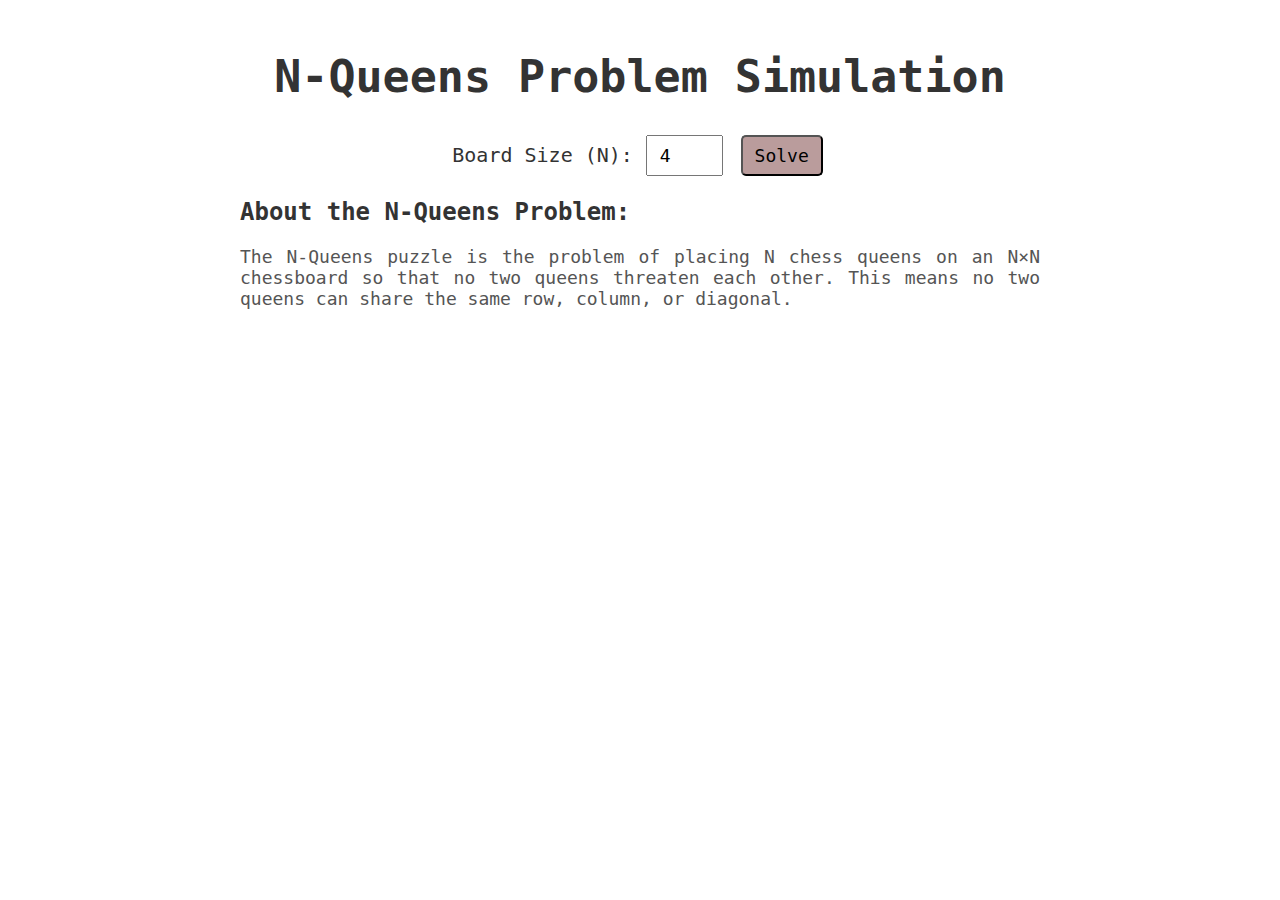
<file: index.html>
<!DOCTYPE html>
<html lang="en">
<head>
  <meta charset="UTF-8">
  <meta name="viewport" content="width=device-width, initial-scale=1.0">
  <link rel="stylesheet" href="styles.css">
  <title>N-Queens Problem Simulation</title>
</head>
<body>
  <div class="header">
    <h1>N-Queens Problem Simulation</h1>
  </div>
  
  <div class="controls">
    <label for="boardSize">Board Size (N):</label>
    <input type="number" id="boardSize" min="1" max="12" value="4">
    <button id="solveButton">Solve</button>
  </div>
  
  <div class="solution-count-div" id="solution-count-div">
    <h1 class="solution-count" id="solution-count"></h1>
  </div>
  <div class="board" id="chessboard"></div>
  <div class="solution-number-div" id="solution-number-div">
    <h1 class="solution-number" id="solution-number"></h1>
    <button class="btns" id="prevSolution"><img src="prev_button.png" alt="prevButton" class="btnImg"></button>
    <button class="btns" id="nextSolution"><img src="next_button.png" alt="nextButton" class="btnImg"></button>
  </div>
  
  <div class="explanation">
    <h2>About the N-Queens Problem:</h2>
    <p>The N-Queens puzzle is the problem of placing N chess queens on an N×N chessboard so that no two queens threaten each other. This means no two queens can share the same row, column, or diagonal.</p>
  </div>
  
  <script>
    let solutions = [];
    let solutionCount;

    document.getElementById('solveButton').addEventListener('click', () => {
      const n = parseInt(document.getElementById('boardSize').value);
      if (n < 1 || n > 12) {
        alert('Please enter a board size between 1 and 12');
        return;
      }
      
      solutions = solveNQueens(n);
      solutionCount = 0;
      displayBoard(solutionCount);
    });

    document.getElementById('prevSolution').addEventListener('click', () => {
      if (solutions.length > 0 || (solutionCount + 1) >= solutions.length) {
        solutionCount--;
        displayBoard(solutionCount);
      }
    });
    
    document.getElementById('nextSolution').addEventListener('click', () => {
      if (solutions.length > 0 || (solutionCount + 1) < solutions.length) {
        solutionCount++;
        displayBoard(solutionCount);
      }
    });
    
    function solveNQueens(n) {
      solutions = [];
      const board = Array(n).fill().map(() => Array(n).fill('.'));
      
      function isSafe(row, col) {
        // Check row
        for (let i = 0; i < col; i++) {
          if (board[row][i] === 'Q') return false;
        }
        
        // Check upper diagonal
        for (let i = row, j = col; i >= 0 && j >= 0; i--, j--) {
          if (board[i][j] === 'Q') return false;
        }
        
        // Check lower diagonal
        for (let i = row, j = col; i < n && j >= 0; i++, j--) {
          if (board[i][j] === 'Q') return false;
        }
        
        return true;
      }
      
      function backtrack(col) {
        if (col === n) {
          // Found a solution, add it
          const solution = board.map(row => row.join(''));
          solutions.push(solution);
          return;
        }
        
        for (let row = 0; row < n; row++) {
          if (isSafe(row, col)) {
            board[row][col] = 'Q';
            backtrack(col + 1);
            board[row][col] = '.'; // Backtrack
          }
        }
      }
      
      backtrack(0);
      return solutions;
    }

    function displayBoard(solutionCount) {
      const boardDiv = document.getElementById('chessboard');
      const solutionCurrentNumberDiv = document.getElementById('solution-number-div');
      const prevButton = document.getElementById('prevSolution');
      const nextButton = document.getElementById('nextSolution');
      const solutionCountDiv = document.getElementById('solution-count-div');

      if(solutions == null || solutions.length === 0) {
        boardDiv.style.display = 'none';
        prevButton.style.display = 'none';
        nextButton.style.display = 'none';
        solutionCurrentNumberDiv.style.display = 'none';
        solutionCountDiv.style.display = 'block';
        document.getElementById('solution-count').innerText  = "No solutions found!";
        return; 
      }

      if(solutions.length === 1) {
        prevButton.style.display = 'none';
        nextButton.style.display = 'none';
      } 

      solutionCountDiv.style.display = 'block';
      document.getElementById('solution-count').innerText = `${solutions.length} Solution${solutions.length > 1 ? 's' : ''} Found!`;
      boardDiv.style.display = 'grid';
      solutionCurrentNumberDiv.style.display = 'flex';
      prevButton.style.visibility = 'visible';
      prevButton.style.display = 'block';
      nextButton.style.visibility = 'visible';
      nextButton.style.display = 'block';

      if((solutionCount+1) === solutions.length){ //hide next button
        nextButton.style.visibility = 'hidden';
      }

      if(solutionCount === 0) { //hide prev button
        prevButton.style.visibility = 'hidden';
      }
      
      const N = solutions[0].length;

      document.getElementById('solution-number').innerText = `Solution ${solutionCount + 1}`;

      boardDiv.innerHTML = ''; // Clear previous board
      boardDiv.style.gridTemplateColumns = `repeat(${N}, 1fr)`;
      boardDiv.style.gridTemplateRows = `repeat(${N}, 1fr)`;

      for (let row = 0; row < N; row++) {
        for (let col = 0; col < N; col++) {
          const cell = document.createElement('div');
          cell.classList.add('cell');

          if ((row + col) % 2 === 0) {
            cell.classList.add('white');
          } else {
            cell.classList.add('light-brown');
          }

          // Add queen if 'Q'
          if (solutions[solutionCount][row][col] === 'Q') {
            const queen = document.createElement('img');
            queen.src = 'queen_Image.png';
            queen.alt = 'queen';
            queen.classList.add('queen');
            cell.appendChild(queen);
          }

          boardDiv.appendChild(cell);
        }
      }
    }
  </script>
</body>
</html>
</file>
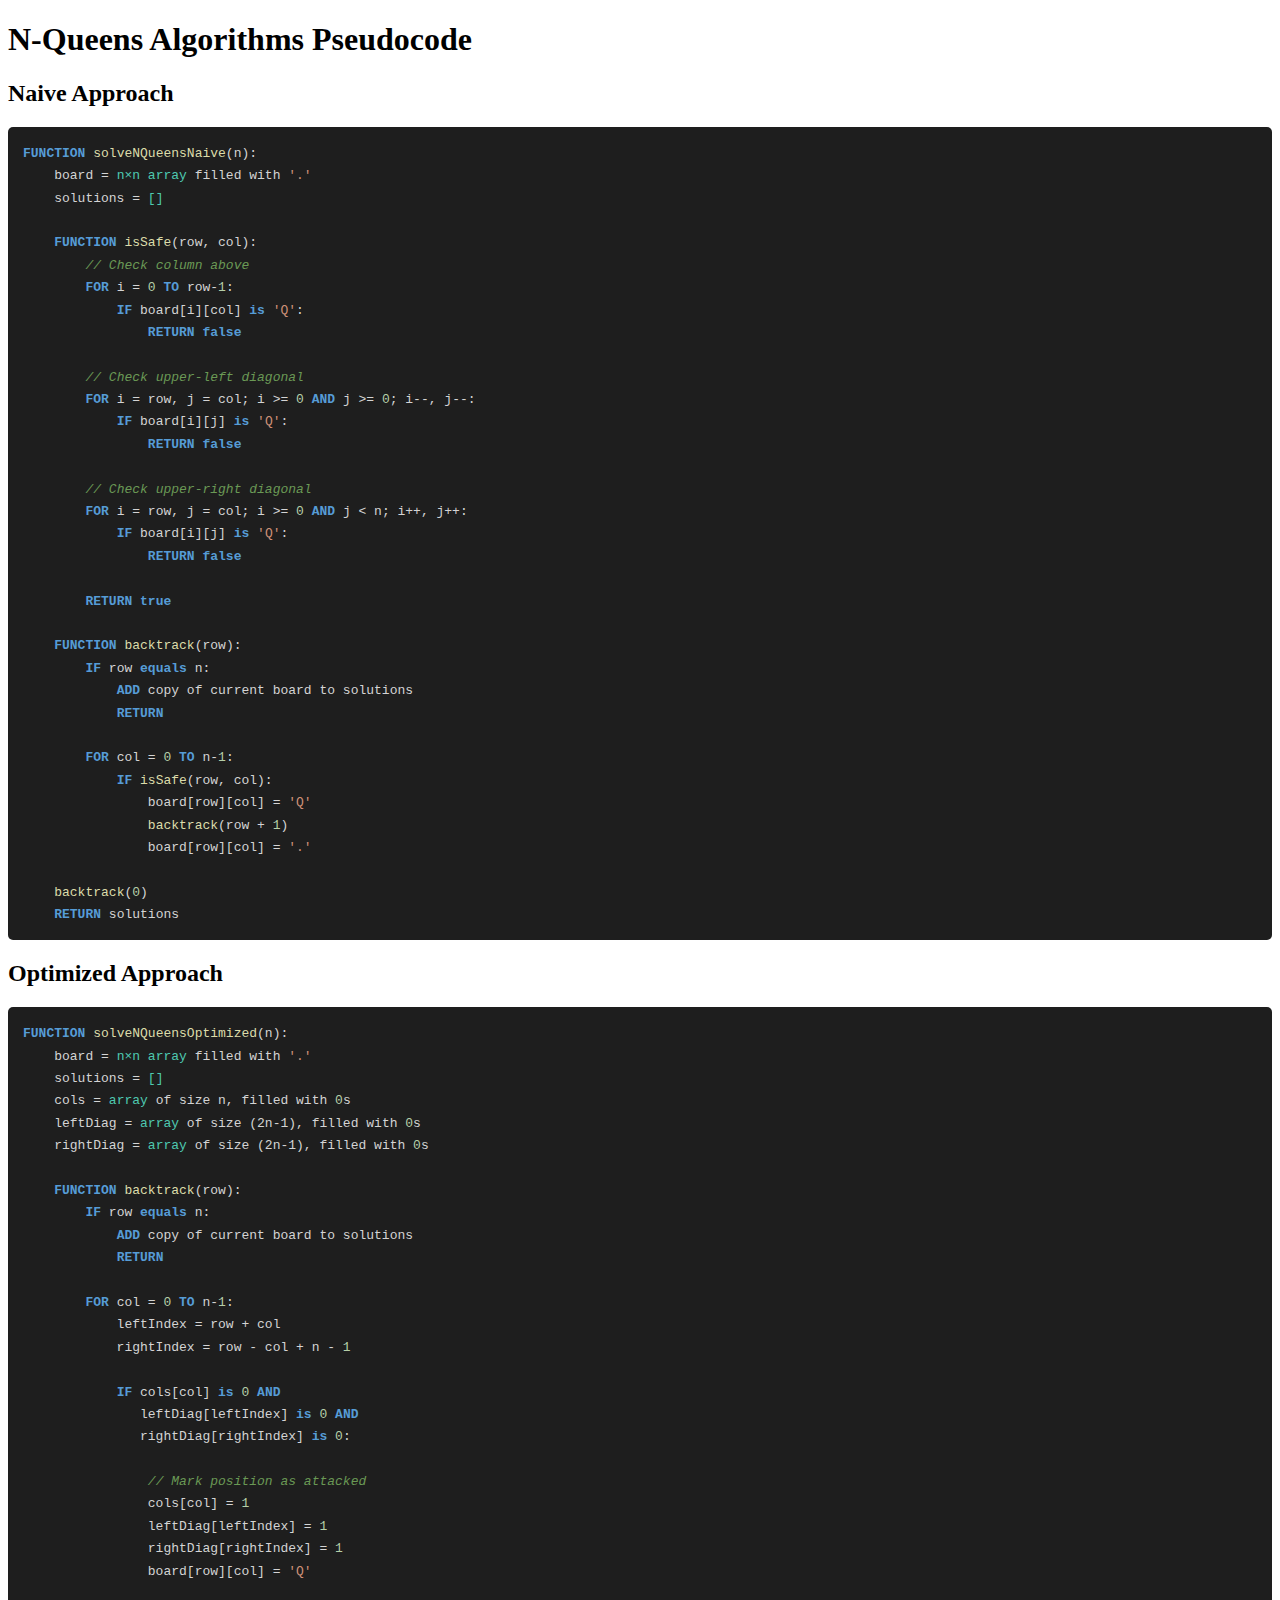
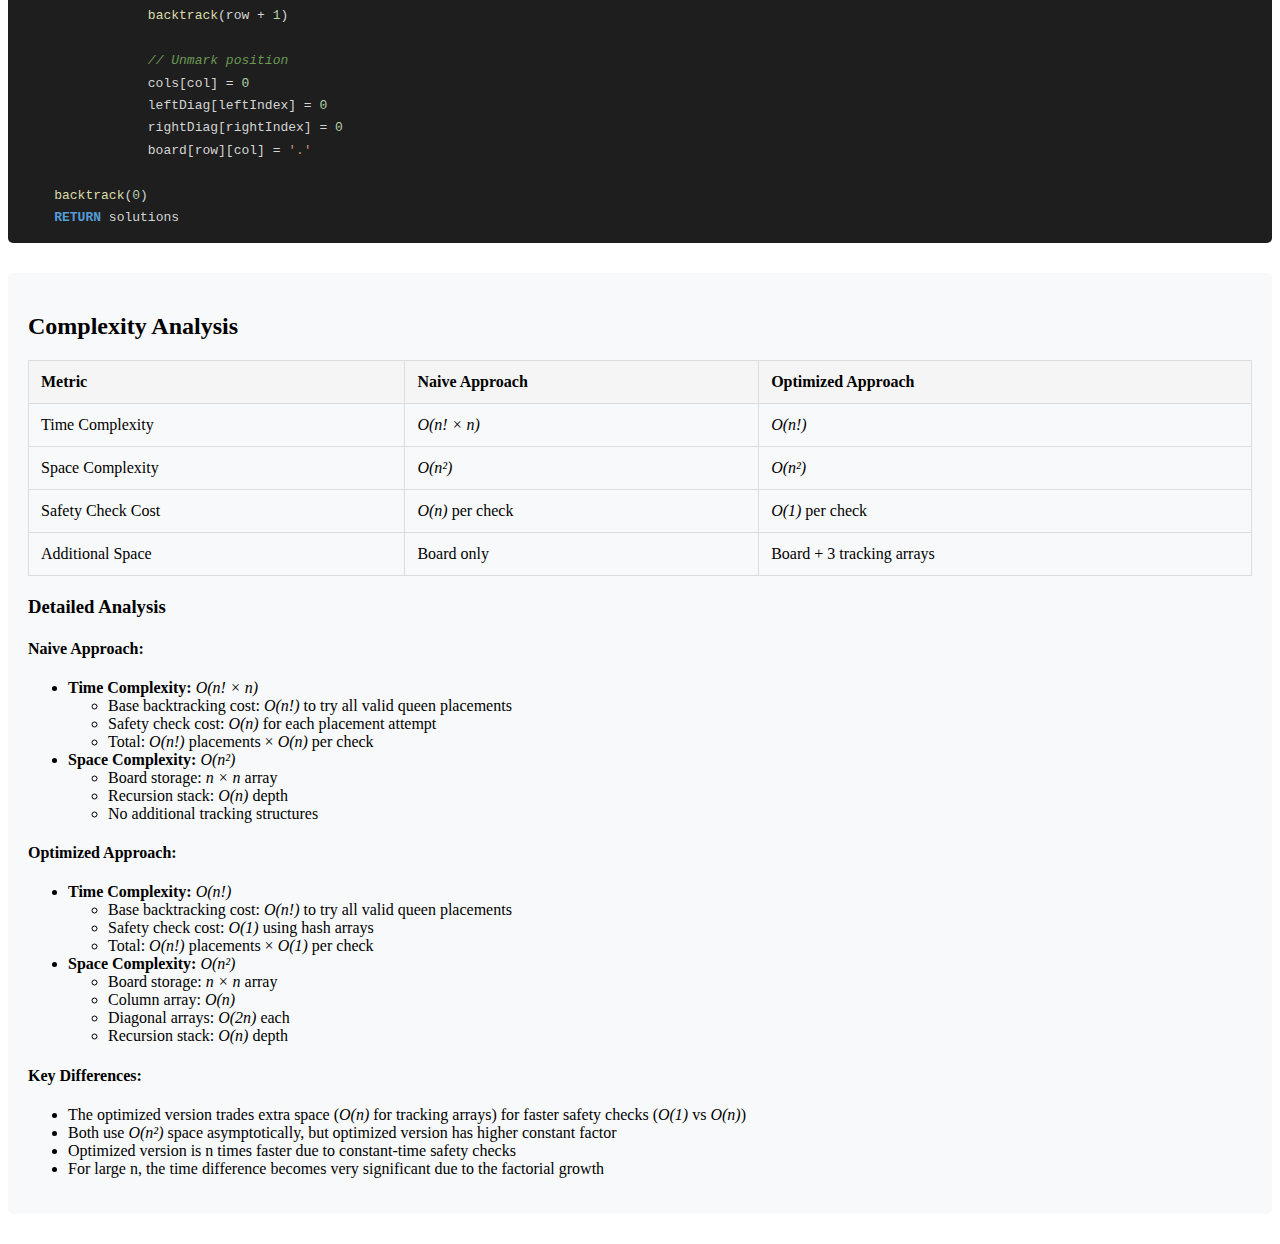
<file: pseudocode.html>
<!DOCTYPE html>
<html>
<head>
    <title>N-Queens Algorithms Pseudocode</title>
    <style>
        pre {
            background-color: #1e1e1e;
            padding: 15px;
            border-radius: 5px;
            font-family: 'Consolas', 'Monaco', monospace;
            white-space: pre;
            color: #d4d4d4;
            line-height: 1.4;
        }
        .keyword {
            color: #569cd6;
            font-weight: bold;
        }
        .comment {
            color: #6a9955;
            font-style: italic;
        }
        .function {
            color: #dcdcaa;
        }
        .string {
            color: #ce9178;
        }
        .number {
            color: #b5cea8;
        }
        .operator {
            color: #d4d4d4;
        }
        .array {
            color: #4ec9b0;
        }
        .complexity-table {
            border-collapse: collapse;
            width: 100%;
            margin: 20px 0;
        }
        .complexity-table th, .complexity-table td {
            border: 1px solid #ddd;
            padding: 12px;
            text-align: left;
        }
        .complexity-table th {
            background-color: #f5f5f5;
        }
        .complexity-section {
            margin: 30px 0;
            padding: 20px;
            background-color: #f8f9fa;
            border-radius: 5px;
        }
        .math {
            font-family: 'Times New Roman', serif;
            font-style: italic;
        }
    </style>
</head>
<body>
    <h1>N-Queens Algorithms Pseudocode</h1>
    
    <h2>Naive Approach</h2>
    <pre><code><span class="keyword">FUNCTION</span> <span class="function">solveNQueensNaive</span>(n):
    board = <span class="array">n×n array</span> filled with <span class="string">'.'</span>
    solutions = <span class="array">[]</span>
    
    <span class="keyword">FUNCTION</span> <span class="function">isSafe</span>(row, col):
        <span class="comment">// Check column above</span>
        <span class="keyword">FOR</span> i = <span class="number">0</span> <span class="keyword">TO</span> row-<span class="number">1</span>:
            <span class="keyword">IF</span> board[i][col] <span class="keyword">is</span> <span class="string">'Q'</span>:
                <span class="keyword">RETURN</span> <span class="keyword">false</span>
        
        <span class="comment">// Check upper-left diagonal</span>
        <span class="keyword">FOR</span> i = row, j = col; i >= <span class="number">0</span> <span class="keyword">AND</span> j >= <span class="number">0</span>; i--, j--:
            <span class="keyword">IF</span> board[i][j] <span class="keyword">is</span> <span class="string">'Q'</span>:
                <span class="keyword">RETURN</span> <span class="keyword">false</span>
        
        <span class="comment">// Check upper-right diagonal</span>
        <span class="keyword">FOR</span> i = row, j = col; i >= <span class="number">0</span> <span class="keyword">AND</span> j < n; i++, j++:
            <span class="keyword">IF</span> board[i][j] <span class="keyword">is</span> <span class="string">'Q'</span>:
                <span class="keyword">RETURN</span> <span class="keyword">false</span>
        
        <span class="keyword">RETURN</span> <span class="keyword">true</span>
    
    <span class="keyword">FUNCTION</span> <span class="function">backtrack</span>(row):
        <span class="keyword">IF</span> row <span class="keyword">equals</span> n:
            <span class="keyword">ADD</span> copy of current board to solutions
            <span class="keyword">RETURN</span>
        
        <span class="keyword">FOR</span> col = <span class="number">0</span> <span class="keyword">TO</span> n-<span class="number">1</span>:
            <span class="keyword">IF</span> <span class="function">isSafe</span>(row, col):
                board[row][col] = <span class="string">'Q'</span>
                <span class="function">backtrack</span>(row + <span class="number">1</span>)
                board[row][col] = <span class="string">'.'</span>
    
    <span class="function">backtrack</span>(<span class="number">0</span>)
    <span class="keyword">RETURN</span> solutions</code></pre>

    <h2>Optimized Approach</h2>
    <pre><code><span class="keyword">FUNCTION</span> <span class="function">solveNQueensOptimized</span>(n):
    board = <span class="array">n×n array</span> filled with <span class="string">'.'</span>
    solutions = <span class="array">[]</span>
    cols = <span class="array">array</span> of size n, filled with <span class="number">0</span>s
    leftDiag = <span class="array">array</span> of size (2n-1), filled with <span class="number">0</span>s
    rightDiag = <span class="array">array</span> of size (2n-1), filled with <span class="number">0</span>s
    
    <span class="keyword">FUNCTION</span> <span class="function">backtrack</span>(row):
        <span class="keyword">IF</span> row <span class="keyword">equals</span> n:
            <span class="keyword">ADD</span> copy of current board to solutions
            <span class="keyword">RETURN</span>
        
        <span class="keyword">FOR</span> col = <span class="number">0</span> <span class="keyword">TO</span> n-<span class="number">1</span>:
            leftIndex = row + col
            rightIndex = row - col + n - <span class="number">1</span>
            
            <span class="keyword">IF</span> cols[col] <span class="keyword">is</span> <span class="number">0</span> <span class="keyword">AND</span> 
               leftDiag[leftIndex] <span class="keyword">is</span> <span class="number">0</span> <span class="keyword">AND</span> 
               rightDiag[rightIndex] <span class="keyword">is</span> <span class="number">0</span>:
                
                <span class="comment">// Mark position as attacked</span>
                cols[col] = <span class="number">1</span>
                leftDiag[leftIndex] = <span class="number">1</span>
                rightDiag[rightIndex] = <span class="number">1</span>
                board[row][col] = <span class="string">'Q'</span>
                
                <span class="function">backtrack</span>(row + <span class="number">1</span>)
                
                <span class="comment">// Unmark position</span>
                cols[col] = <span class="number">0</span>
                leftDiag[leftIndex] = <span class="number">0</span>
                rightDiag[rightIndex] = <span class="number">0</span>
                board[row][col] = <span class="string">'.'</span>
    
    <span class="function">backtrack</span>(<span class="number">0</span>)
    <span class="keyword">RETURN</span> solutions</code></pre>

    <div class="complexity-section">
        <h2>Complexity Analysis</h2>
        
        <table class="complexity-table">
            <tr>
                <th>Metric</th>
                <th>Naive Approach</th>
                <th>Optimized Approach</th>
            </tr>
            <tr>
                <td>Time Complexity</td>
                <td><span class="math">O(n! × n)</span></td>
                <td><span class="math">O(n!)</span></td>
            </tr>
            <tr>
                <td>Space Complexity</td>
                <td><span class="math">O(n²)</span></td>
                <td><span class="math">O(n²)</span></td>
            </tr>
            <tr>
                <td>Safety Check Cost</td>
                <td><span class="math">O(n)</span> per check</td>
                <td><span class="math">O(1)</span> per check</td>
            </tr>
            <tr>
                <td>Additional Space</td>
                <td>Board only</td>
                <td>Board + 3 tracking arrays</td>
            </tr>
        </table>

        <h3>Detailed Analysis</h3>
        
        <h4>Naive Approach:</h4>
        <ul>
            <li><strong>Time Complexity:</strong> <span class="math">O(n! × n)</span>
                <ul>
                    <li>Base backtracking cost: <span class="math">O(n!)</span> to try all valid queen placements</li>
                    <li>Safety check cost: <span class="math">O(n)</span> for each placement attempt</li>
                    <li>Total: <span class="math">O(n!)</span> placements × <span class="math">O(n)</span> per check</li>
                </ul>
            </li>
            <li><strong>Space Complexity:</strong> <span class="math">O(n²)</span>
                <ul>
                    <li>Board storage: <span class="math">n × n</span> array</li>
                    <li>Recursion stack: <span class="math">O(n)</span> depth</li>
                    <li>No additional tracking structures</li>
                </ul>
            </li>
        </ul>

        <h4>Optimized Approach:</h4>
        <ul>
            <li><strong>Time Complexity:</strong> <span class="math">O(n!)</span>
                <ul>
                    <li>Base backtracking cost: <span class="math">O(n!)</span> to try all valid queen placements</li>
                    <li>Safety check cost: <span class="math">O(1)</span> using hash arrays</li>
                    <li>Total: <span class="math">O(n!)</span> placements × <span class="math">O(1)</span> per check</li>
                </ul>
            </li>
            <li><strong>Space Complexity:</strong> <span class="math">O(n²)</span>
                <ul>
                    <li>Board storage: <span class="math">n × n</span> array</li>
                    <li>Column array: <span class="math">O(n)</span></li>
                    <li>Diagonal arrays: <span class="math">O(2n)</span> each</li>
                    <li>Recursion stack: <span class="math">O(n)</span> depth</li>
                </ul>
            </li>
        </ul>

        <h4>Key Differences:</h4>
        <ul>
            <li>The optimized version trades extra space (<span class="math">O(n)</span> for tracking arrays) for faster safety checks (<span class="math">O(1)</span> vs <span class="math">O(n)</span>)</li>
            <li>Both use <span class="math">O(n²)</span> space asymptotically, but optimized version has higher constant factor</li>
            <li>Optimized version is n times faster due to constant-time safety checks</li>
            <li>For large n, the time difference becomes very significant due to the factorial growth</li>
        </ul>
    </div>
</body>
</html>
</file>
<file: styles.css>
*{
    font-family: monospace;
    }
    body {
      max-width: 800px;
      margin: 0 auto;
      padding: 20px;
    }
    
    .header {
      width: 800px;
    }

    .header h1 {
      font-size: 45px;
      text-align: center;
      color: #333;
    }
    
    .controls {
      margin: 20px 0;
      text-align: center;
    }

    .controls label {
      font-size: 20px;
      color: #333;
    }

    .controls button{
      background-color: #BA9C9C;
      font-size: 18px;
      padding: 8px 12px;
      margin: 0 5px;
      border-radius: 5px;
    }

    .controls button:hover{
      cursor: pointer;
      background-color: #8b6363;
    }
    
    .controls input{
      font-size: 18px;
      padding: 8px 12px;
      margin: 2px 5px;
    }

    .solution-count-div {
      margin: 0 auto;
      font-size: 15px;
      width: 600px;
      height: 60px;
      display: none;
    }

    .solution-count {
      font-size: 30px;
      font-weight: bold;
      color: #3f2424;
      text-align: center;
    }

    .board {
      margin: 0 auto;
      width: 600px;
      height: 600px;
      display: none;
      border: 2px solid black;
    }
    
    .cell {
      width: 100%;
      height: 100%;
      aspect-ratio: 1 / 1;
      display: flex;
      justify-content: center;
      align-items: center;
    }

    .white {
      background-color: #FFFFFF;
    }

    .light-brown {
      background-color: #BA9C9C;
    }

    .queen {
      width: 90%;
      height: 90%;
      object-fit: contain;
      pointer-events: none;
    }

    .solution-number-div{
      margin: 0 auto;
      width: 604px;
      height: 60px;
      display: none;
      flex-direction: row;
      align-items: center;
      justify-content: space-between;
    }

    .solution-number{
      font-size: 30px;
      font-weight: bold;
      text-align: start;
      color: #3f2424;
      width: 410px;
    }

    .btns{
      background-color: #BA9C9C;
      display: none
    }

    .btns:hover{
      cursor: pointer;
      background-color: #6d5656;
    }

    .btnImg{  
      width: 30px;
      height: 30px;
      margin: 5px 4px;
    }

    .explanation {
      text-align: left;
      margin-top: 20px;
    }

    .explanation h2 {
      font-size: 24px;
      color: #333;
    }

    .explanation p {
      font-size: 18px;
      text-align: justify;
      color: #555;
    }
</file>
